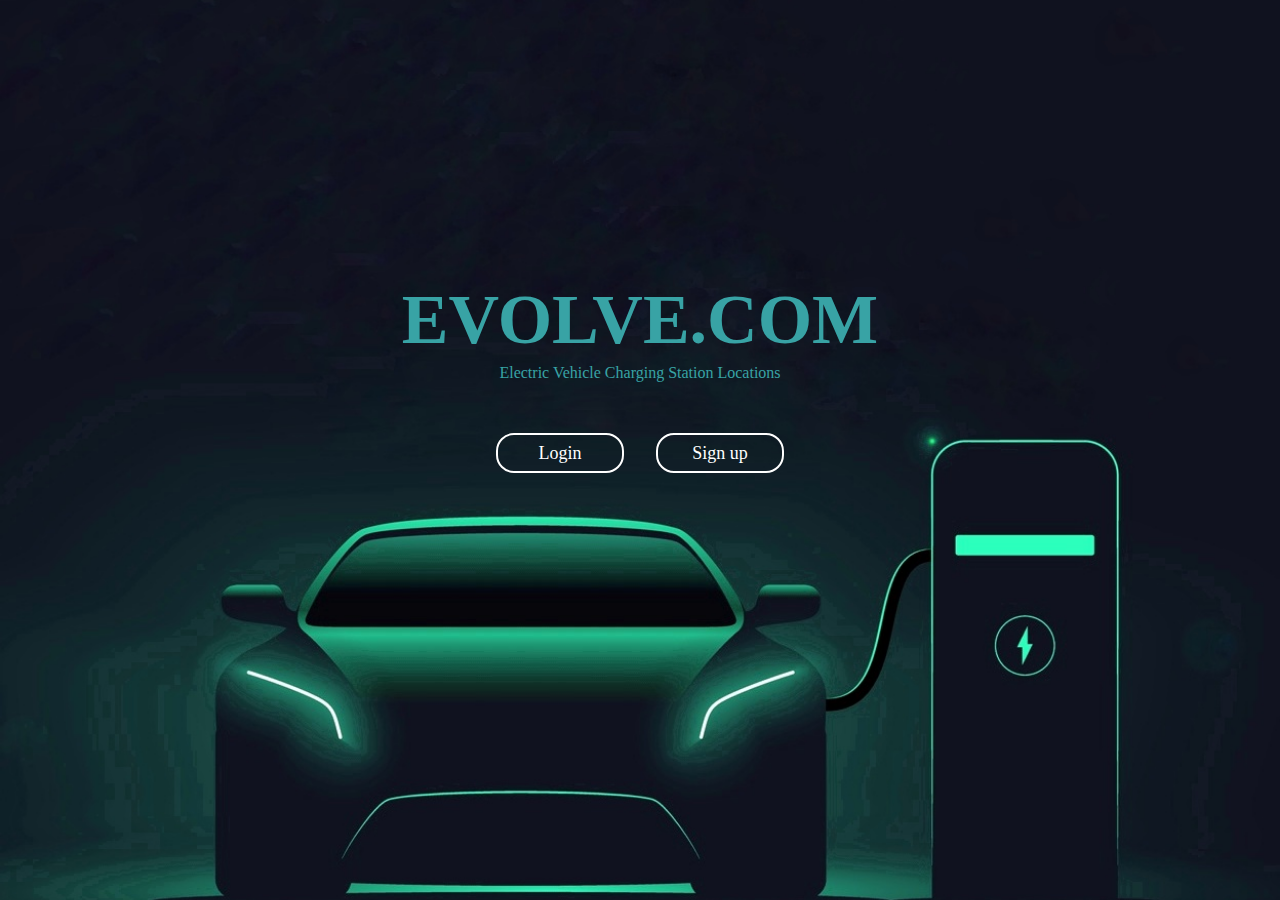
<file: index.html>
<!DOCTYPE html>
<html lang="en">

<head>
    <meta charset="UTF-8">
    <meta name="viewport" content="width=device-width, initial-scale=1.0">
    <title>Document</title>
    <link rel="stylesheet" href="main.css">
</head>

<body>
    <div class="banner">
        <div class="content">
            <h1>EVOLVE.COM</h1>
            <p>Electric Vehicle Charging Station Locations</p><br>
            <BR>

        </div>
        <div class="btn">
            <button type="button"><a href="login.html">Login</a></button>&nbsp&nbsp&nbsp
            <button type="button"><a href="reg3.html">Sign up</a></button>

        </div>

</body>

</html>
</file>
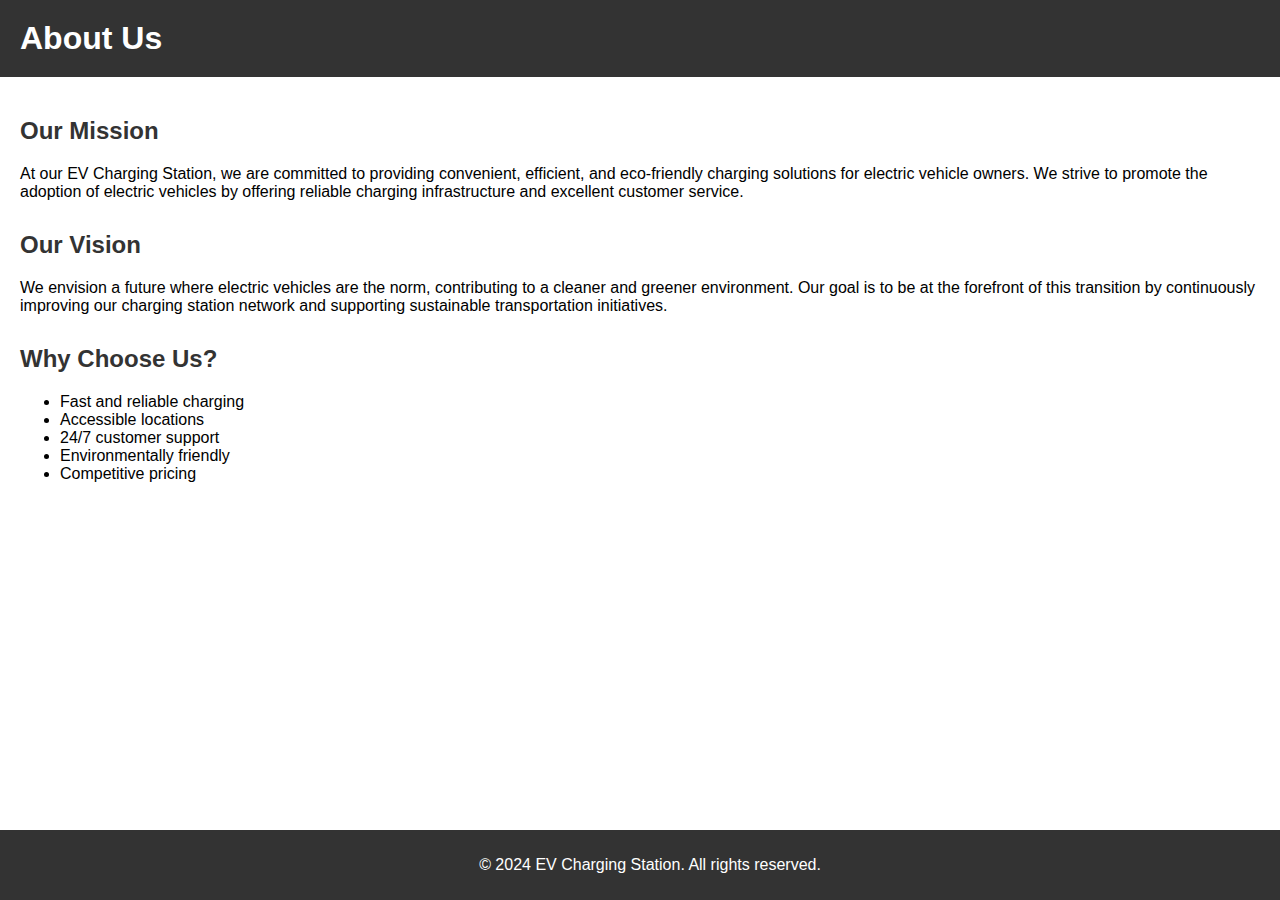
<file: aboutus.html>
<!DOCTYPE html>
<html lang="en">
<head>
    <meta charset="UTF-8">
    <meta name="viewport" content="width=device-width, initial-scale=1.0">
    <title>About Us | EV Charging Station</title>
    <link rel="stylesheet" href="aboutus.css">
</head>
<body>
    <header>
        <h1>About Us</h1>
        
    </header>
    
    <main>
        <section>
            <h2>Our Mission</h2>
            <p>At our EV Charging Station, we are committed to providing convenient, efficient, and eco-friendly charging solutions for electric vehicle owners. We strive to promote the adoption of electric vehicles by offering reliable charging infrastructure and excellent customer service.</p>
        </section>
        
        <section>
            <h2>Our Vision</h2>
            <p>We envision a future where electric vehicles are the norm, contributing to a cleaner and greener environment. Our goal is to be at the forefront of this transition by continuously improving our charging station network and supporting sustainable transportation initiatives.</p>
        </section>
        
        <section>
            <h2>Why Choose Us?</h2>
            <ul>
                <li>Fast and reliable charging</li>
                <li>Accessible locations</li>
                <li>24/7 customer support</li>
                <li>Environmentally friendly</li>
                <li>Competitive pricing</li>
            </ul>
        </section>
    </main>
    
    <footer>
        <p>&copy; 2024 EV Charging Station. All rights reserved.</p>
    </footer>
</body>
</html>
</file>
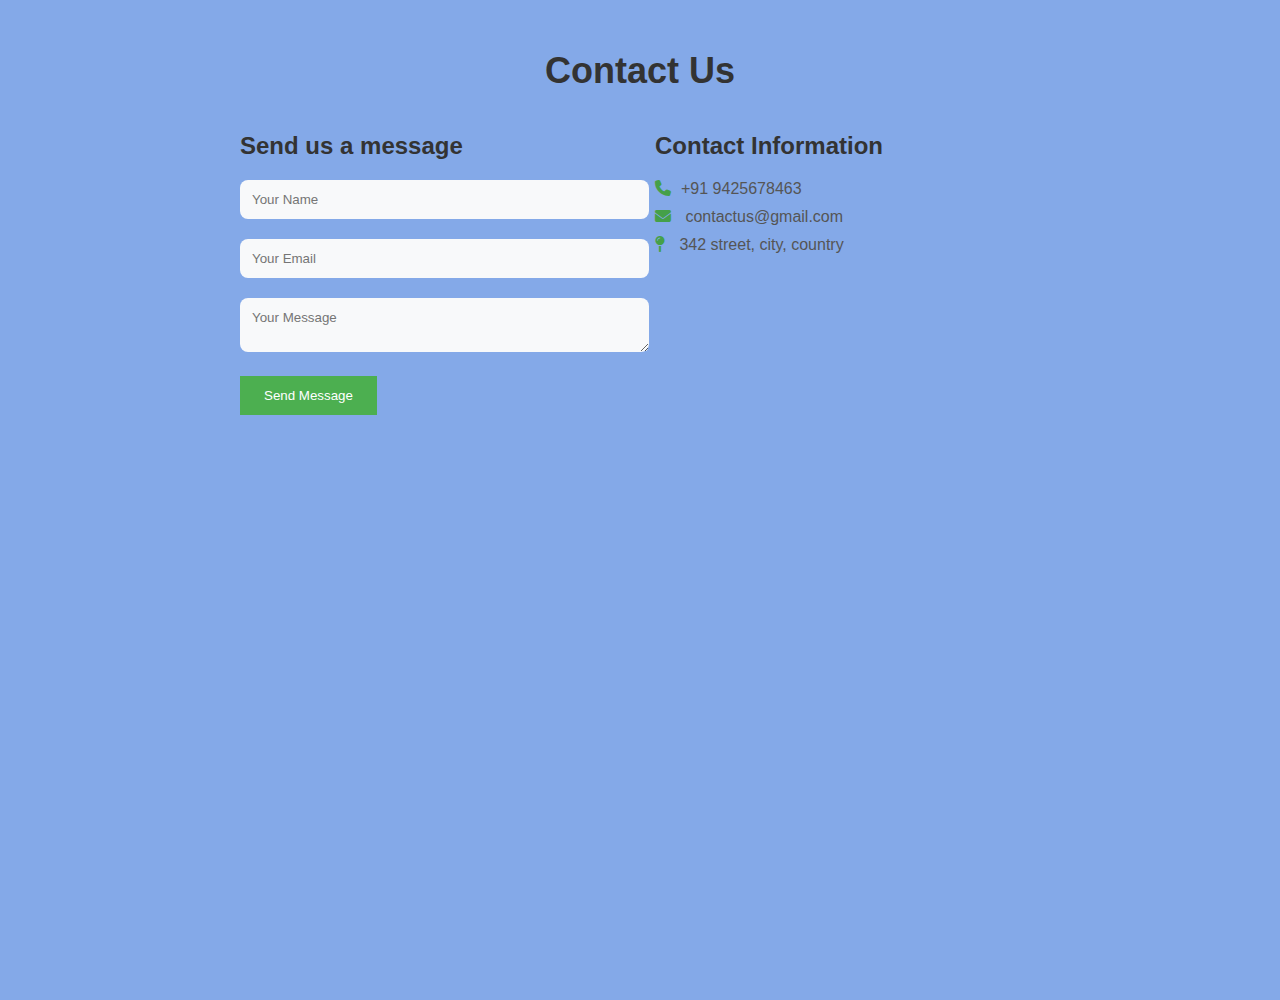
<file: contactus.html>
<!DOCTYPE html>
<html lang="en">

<head>
    <meta charset="UTF-8">
    <meta name="viewport" content="width=device-width, initial-scale=1.0">
    <title>Contact us</title>
    <link rel="stylesheet" href="//cdnjs.cloudflare.com/ajax/libs/font-awesome/6.5.1/css/all.min.css">
    <link rel="stylesheet" href="style1.css">
</head>

<body>
    <section class="contact">
        <div class="container">
            <h2>Contact Us</h2>
            <div class="contact-wrapper">
                <div class="contact-form">
                    <h3>Send us a message</h3>
                    <form action="contact_us.php" method="post">
                        <div class="form-group">
                            <input type="text" name="name" placeholder="Your Name" required>
                        </div>
                        <div class="form-group">
                            <input type="email" name="email" placeholder="Your Email" required>
                        </div>
                        <div class="form-group">
                            <textarea name="message" placeholder="Your Message" required></textarea>
                        </div>
                        <button type="submit">Send Message</button>
                    </form>
                </div>
                <div class="contact-info">
                    <h3>Contact Information</h3>
                    <p><i class="fa-solid fa-phone"></i>+91 9425678463 </p>
                    <p><i class="fa-solid fa-envelope"></i> contactus@gmail.com</p>
                    <p><i class="fa-solid fa-map-pin"></i> 342 street, city, country</p>
                </div>
            </div>
        </div>
    </section>
</body>

</html>
</file>
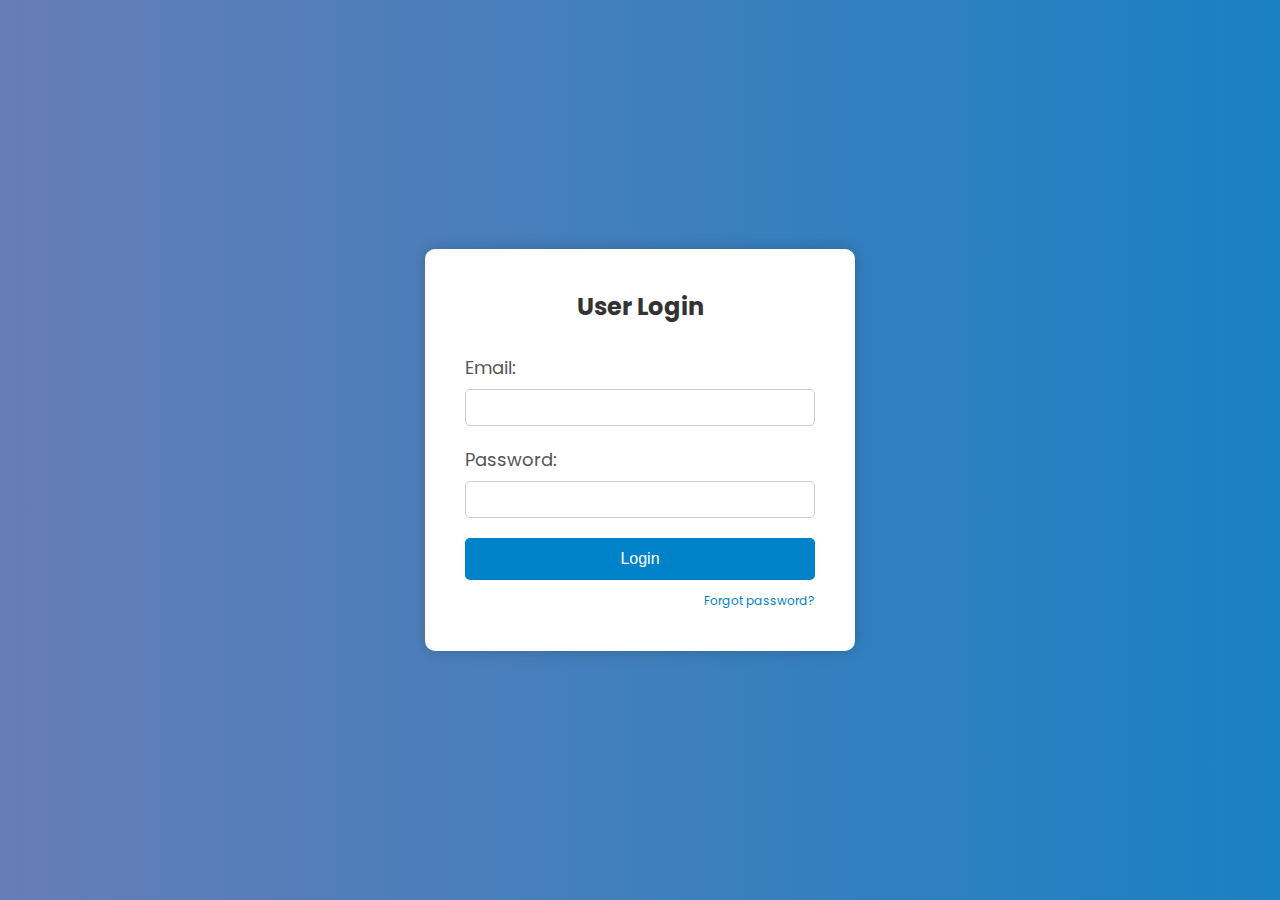
<file: login.html>
<!DOCTYPE html>
<html lang="en">

<head>
    <meta charset="UTF-8">
    <meta name="viewport" content="width=device-width, initial-scale=1.0">
    <title>User Login</title>
    <link rel="stylesheet" href="new.css">
    <style>
        /* Body styles */
        
        body {
            margin: 0;
            padding: 0;
            font-family: 'Poppins', sans-serif;
            background: linear-gradient(to right, #667db6, #0082c8, #0082c8, #667db6);
            background-size: 400% 400%;
            animation: gradient 15s ease infinite;
            display: flex;
            justify-content: center;
            align-items: center;
            height: 100vh;
        }
        
        @keyframes gradient {
            0% {
                background-position: 0% 50%;
            }
            50% {
                background-position: 100% 50%;
            }
            100% {
                background-position: 0% 50%;
            }
        }
        /* Form styles */
        
        form {
            width: 350px;
            padding: 40px;
            background-color: #fff;
            border-radius: 10px;
            box-shadow: 0px 0px 15px rgba(0, 0, 0, 0.2);
        }
        
        h2 {
            text-align: center;
            margin-bottom: 30px;
            color: #333;
        }
        
        label {
            display: block;
            font-size: 18px;
            margin-bottom: 8px;
            color: #555;
        }
        
        input[type=email],
        input[type=password] {
            width: 100%;
            padding: 10px;
            margin-bottom: 20px;
            border: 1px solid #ccc;
            border-radius: 5px;
            box-sizing: border-box;
        }
        
        input[type=submit] {
            background-color: #0082c8;
            color: #fff;
            padding: 12px 20px;
            border: none;
            border-radius: 5px;
            cursor: pointer;
            width: 100%;
            font-size: 16px;
            transition: background-color 0.1s ease;
        }
        
        input[type=submit]:hover {
            background-color: #7aa874;
        }
        
        .forgot-password {
            text-align: right;
            margin-top: 10px;
            font-size: 14px;
            color: #888;
        }
        
        .forgot-password a {
            color: #0082c8;
            text-decoration: none;
        }
        /* Add your other CSS styles from new.css here */
        /* Note: Make sure to integrate these styles with the existing styles */
    </style>
</head>

<body>
    <form action="lprocess.php" method="post">
        <h2>User Login</h2>
        <label for="email">Email:</label>
        <input type="email" id="email" name="email" required>
        <label for="password">Password:</label>
        <input type="password" id="password" name="password" required>
        <input type="submit" value="Login">
        <div class="forgot-password">
            <a href="#">Forgot password?</a>
        </div>
    </form>
</body>

</html>
</file>
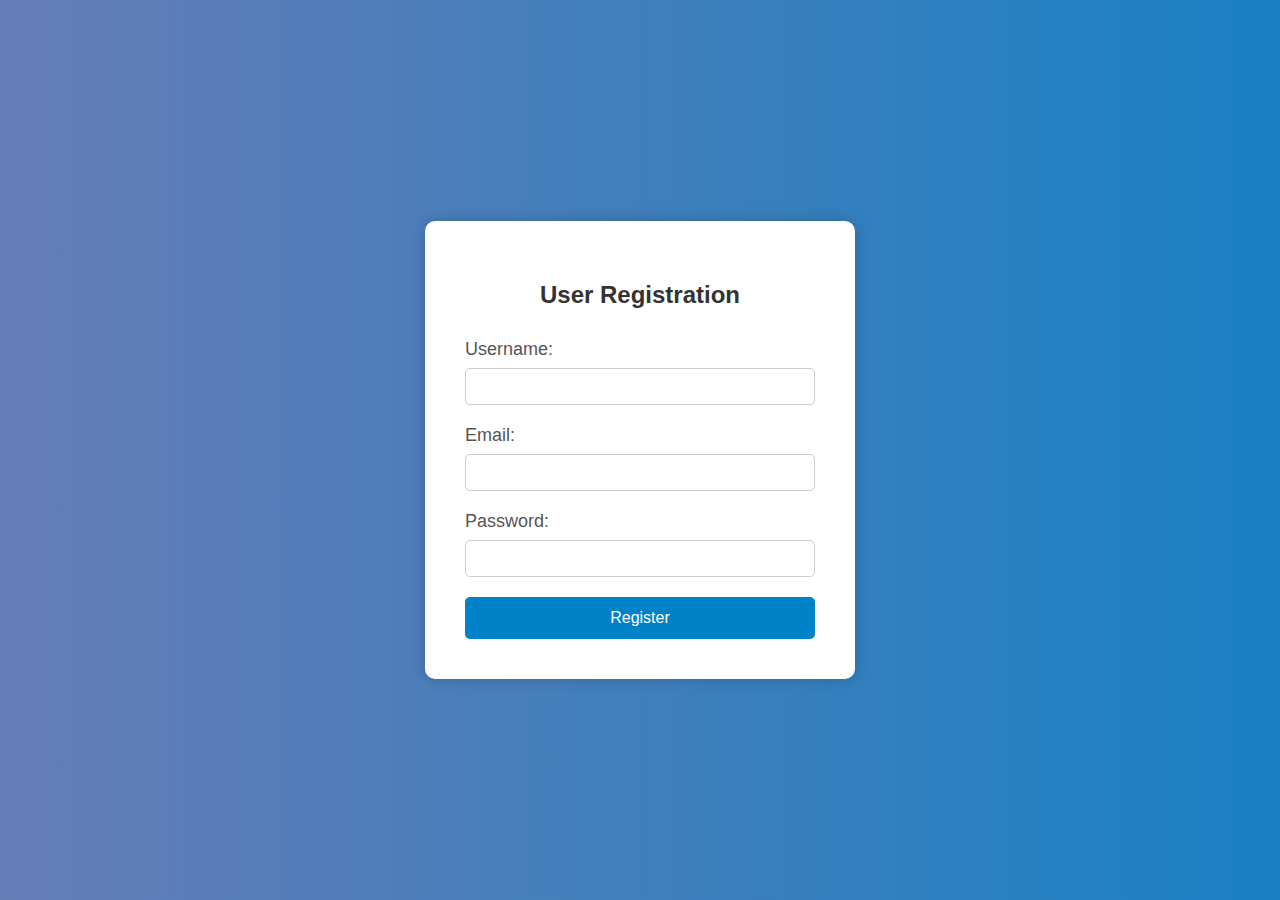
<file: reg3.html>
<!DOCTYPE html>
<html lang="en">

<head>
    <meta charset="UTF-8">
    <meta name="viewport" content="width=device-width, initial-scale=1.0">
    <title>User Registration</title>
    <style>
        /* Body styles */
        
        body {
            margin: 0;
            padding: 0;
            font-family: 'Poppins', sans-serif;
            background: linear-gradient(to right, #667db6, #0082c8, #0082c8, #667db6);
            background-size: 400% 400%;
            animation: gradient 15s ease infinite;
            display: flex;
            justify-content: center;
            align-items: center;
            height: 100vh;
        }
        
        @keyframes gradient {
            0% {
                background-position: 0% 50%;
            }
            50% {
                background-position: 100% 50%;
            }
            100% {
                background-position: 0% 50%;
            }
        }
        /* Form styles */
        
        form {
            width: 350px;
            padding: 40px;
            background-color: #fff;
            border-radius: 10px;
            box-shadow: 0px 0px 15px rgba(0, 0, 0, 0.2);
        }
        
        h2 {
            text-align: center;
            margin-bottom: 30px;
            color: #333;
        }
        
        label {
            display: block;
            font-size: 18px;
            margin-bottom: 8px;
            color: #555;
        }
        
        input[type=text],
        input[type=email],
        input[type=password] {
            width: 100%;
            padding: 10px;
            margin-bottom: 20px;
            border: 1px solid #ccc;
            border-radius: 5px;
            box-sizing: border-box;
        }
        
        input[type=submit] {
            background-color: #0082c8;
            color: #fff;
            padding: 12px 20px;
            border: none;
            border-radius: 5px;
            cursor: pointer;
            width: 100%;
            font-size: 16px;
            transition: background-color 0.3s ease;
        }
        
        input[type=submit]:hover {
            background-color: #0056a8;
        }
        /* Add your other CSS styles here */
    </style>
    <script>
        // JavaScript validation to prevent numbers in username field
        function validateUsername() {
            var usernameInput = document.getElementById("username");
            var username = usernameInput.value.trim();

            // Check if username contains any numbers
            if (/\d/.test(username)) {
                alert("Error: Username should not contain numbers.");
                usernameInput.focus();
                return false;
            }
            return true;
        }

        // Form submission validation
        function validateForm() {
            return validateUsername();
        }
    </script>
</head>

<body>
    <form action="rprocess.php" method="post" onsubmit="return validateForm()">
        <h2>User Registration</h2>
        <label for="username">Username:</label>
        <input type="text" id="username" name="username" required>
        <label for="email">Email:</label>
        <input type="email" id="email" name="email" required>
        <label for="password">Password:</label>
        <input type="password" id="password" name="password" required>
        <input type="submit" value="Register">
    </form>
</body>

</html>
</file>
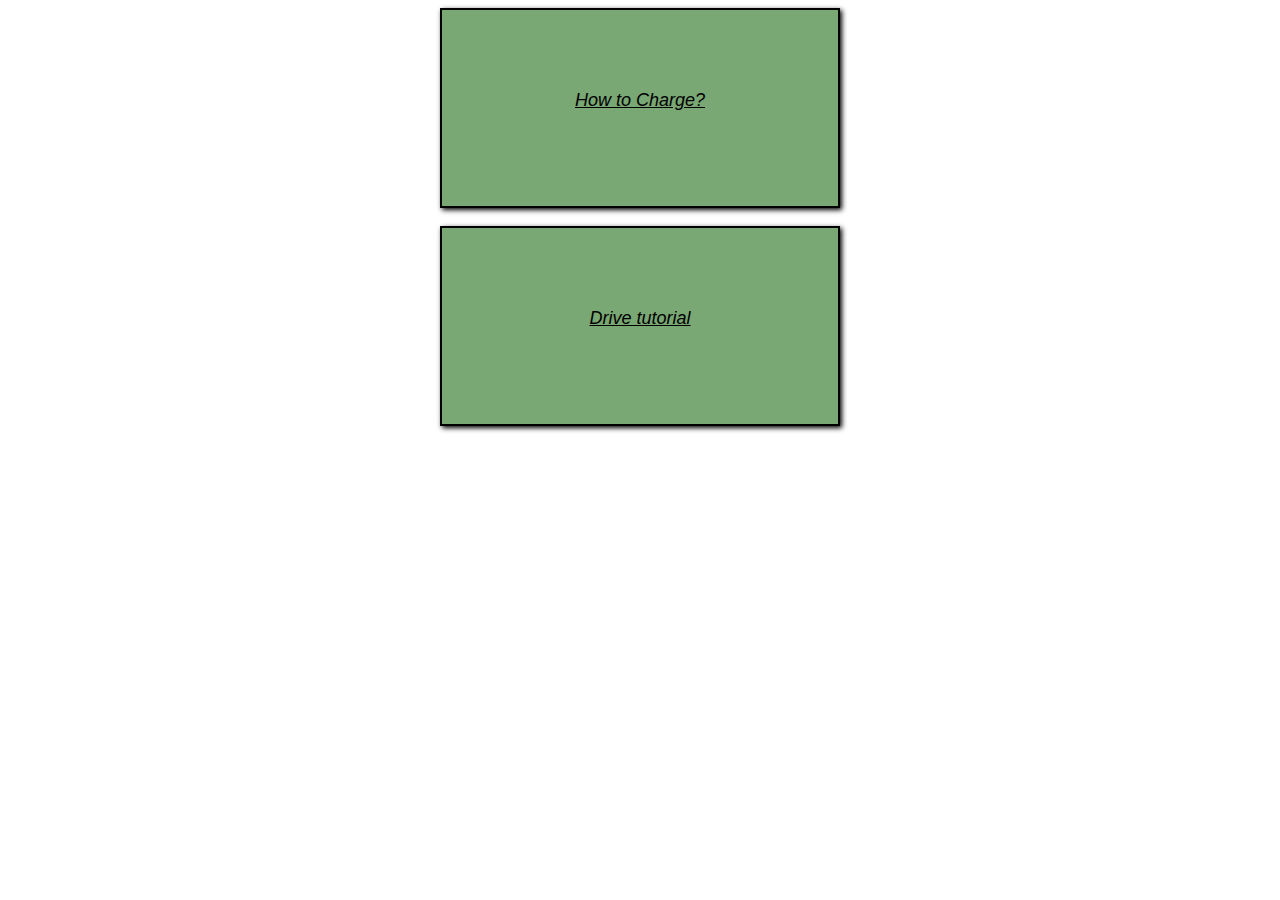
<file: Resource.html>
<!DOCTYPE html>
<html lang="en">
<head>
    <meta charset="UTF-8">
    <meta name="viewport" content="width=device-width, initial-scale=1.0">
    <title>Resource</title>
    <link rel="stylesheet" href="res.css">
</head>
<body>
    <div id="1"><a href="chargevid.mp4">How to Charge?</a></div>
    <br>
    <div id="2"><a href="drive.mp4">Drive tutorial</a></div>
 
</body>
</html>
</file>
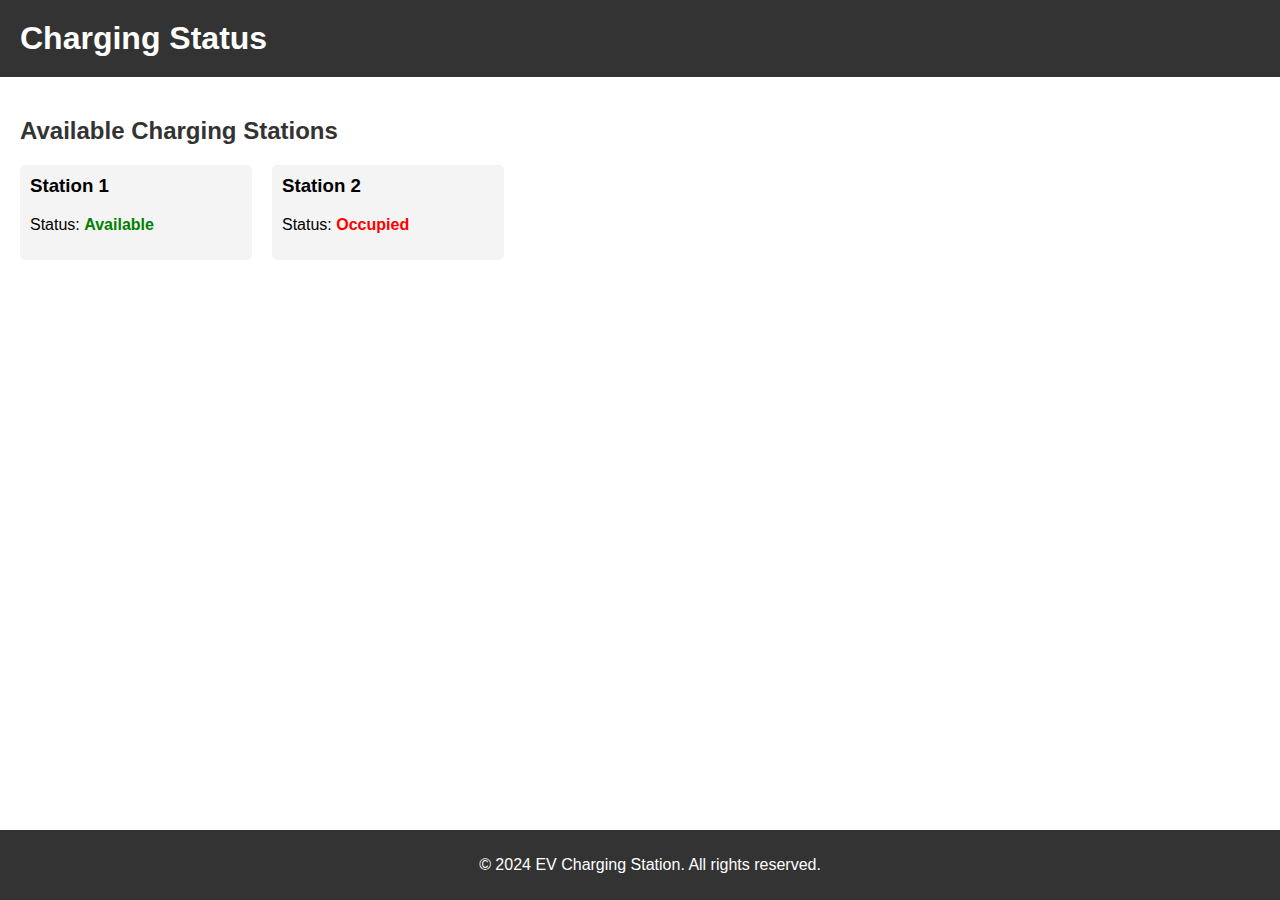
<file: status.html>
<!DOCTYPE html>
<html lang="en">
<head>
    <meta charset="UTF-8">
    <meta name="viewport" content="width=device-width, initial-scale=1.0">
    <title>Charging Status | EV Charging Station</title>
    <link rel="stylesheet" href="status.css">
</head>
<body>
    <header>
        <h1>Charging Status</h1>
        
    </header>
    
    <main>
        <section>
            <h2>Available Charging Stations</h2>
            <div class="charging-stations">
                <div class="station">
                    <h3>Station 1</h3>
                    <p>Status: <span class="status available">Available</span></p>
                </div>
                <div class="station">
                    <h3>Station 2</h3>
                    <p>Status: <span class="status occupied">Occupied</span></p>
                </div>
                <!-- Add more stations as needed -->
            </div>
        </section>
    </main>
    
    <footer>
        <p>&copy; 2024 EV Charging Station. All rights reserved.</p>
    </footer>
</body>
</html>
</file>
<file: main.css>
*{
    margin: 0;
    padding: 0;

}
.banner{

    height: 100vh;
    width: 100%;
    background-size: cover;
    background-position: center;
    background-image: url(bgcar.jpeg);
}
.content{
    color:#38A3A5;
    text-align: center;
    padding-top: 280px;
    font-family: Georgia;
}
h1{
    font-size: 70px;
}
p{
    margin-top: 4px;
}
.btn{
    display: flex;
    justify-content: center;
    padding-top: 15px;
    
    
}
a{
    color: white;
    font-size: 18px;
    text-decoration: none;
    font-family: Verdana;
}
button{
    font-family:Verdana ;
    font-size: 18px;
    border-radius: 18px;
    height: 40px;
    width: 10%;
    background-color: rgba(0,0,0,0);
    color: white;
    border-style: solid;
    border-color:#fff;
    margin-inline: 10px;
    cursor:pointer;
    
}
.btn:hover{
    color: blue;

}
button:hover{
    background-color: rgba(41, 143, 239, 0.819);
    color: black;
}
</file>
<file: aboutus.css>
body {
    font-family: Arial, sans-serif;
    margin: 0;
    padding: 0;
}

header {
    background-color: #333;
    color: #fff;
    padding: 20px;
}

header h1 {
    margin: 0;
}

nav ul {
    list-style-type: none;
    padding: 0;
}

nav ul li {
    display: inline;
    margin-right: 20px;
}

nav ul li a {
    color: #fff;
    text-decoration: none;
}

main {
    padding: 20px;
}

section {
    margin-bottom: 30px;
}

section h2 {
    color: #333;
}

footer {
    background-color: #333;
    color: #fff;
    text-align: center;
    padding: 10px;
    position: fixed;
    bottom: 0;
    width: 100%;
}
</file>
<file: style1.css>
*{
    margin: 0px;
    padding: 0px;
    font-family: sans-serif;

}
.contact{
    min-height: 100vh;
    background-color: #84a9e8;
    padding: 50px;
    text-align: center;
}
.container{
    max-width: 800px;
    margin: 0 auto;

}
.container h2{
    font-size: 36px;
    margin-bottom: 40px;
    color: #333;
    
}
.contact-wrapper{
    display: grid;
    grid-template-columns: repeat(2, 1fr);
    grid-gap: 30px;
}
.contact-form{
    text-align: left;

}
.contact-form h3{
    font-size: 24px;
    margin-bottom: 20px;
    color: #333;

}
.form-group{
    margin-bottom: 20px;
}
input, textarea{
    width: 100%;
    padding: 12px;
    border-radius: 8px;
    border: none;
    background-color: #f8f9fa;
    color: #333;

}
input:focus,
textarea:focus{
    outline: none;
    box-shadow: 0 0 8px #bbb;
}
button{
    display: inline-block;
    padding: 12px 24px;
    background-color: #4caf50;
    color: #fff;
    border: none;
    cursor: pointer;
}
button:hover{
    background-color: #45a049;

}
.contact-info{
    text-align: left;

}
.contact-info h3{
    font-size: 24px;
    margin-bottom: 20px;
    color: #333;

}
.contact-info p{
    margin-bottom: 10px;
    color: #555;
}
.contact-info i{
    color: #45a049;
    margin-right: 10px;

}
</file>
<file: new.css>
@import url('https://fonts.googleapis.com/css2?family=Poppins:wght@400;600&display=swap');
*,
html,
body {
    margin: 0;
    padding: 0;
}

body {
    font-family: 'Poppins', sans-serif;
    height: 100vh;
    display: flex;
    justify-content: center;
    align-items: center;
    background: linear-gradient(to bottom right, #000000, #22577A, #fbe9ff);
}

.container {
    width: 50vw;
    height: 60vh;
    display: grid;
    grid-template-columns: 100%;
    grid-template-areas: "login";
    box-shadow: 0 0 17px 10px rgb(blue, green, blue);
    border-radius: 20px;
    background: rgb(253, 255, 248);
    overflow: hidden;
}

.design {
    grid-area: design;
    display: none;
    position: relative;
}

.rotate-45 {
    transform: rotate(-45deg);
}

.design .pill-1 {
    bottom: 0;
    left: -40px;
    position: absolute;
    width: 80px;
    height: 200px;
    background: linear-gradient(#22577A, #22577A, #22577A);
    border-radius: 40px;
}

.design .pill-2 {
    top: -100px;
    left: -80px;
    position: absolute;
    height: 450px;
    width: 220px;
    background: linear-gradient(#22577A, #22577A, #22577A);
    border-radius: 200px;
    border: 30px solid #e2c5e2;
}

.design .pill-3 {
    top: -100px;
    left: 160px;
    position: absolute;
    height: 200px;
    width: 100px;
    background: linear-gradient(#22577A, #22577A, #22577A);
    border-radius: 70px;
}

.design .pill-4 {
    bottom: -180px;
    left: 220px;
    position: absolute;
    height: 300px;
    width: 120px;
    background: linear-gradient(#22577A, #22577A);
    border-radius: 70px;
}

.login {
    grid-area: login;
    display: flex;
    flex-direction: column;
    align-items: center;
    justify-content: center;
    position: relative;
    background: white;
}

.login h3.title {
    margin: 15px 0;
}

.text-input {
    background: #e6e6e6;
    height: 40px;
    display: flex;
    width: 60%;
    align-items: center;
    border-radius: 10px;
    padding: 0 15px;
    margin: 5px 0;
}

.text-input input {
    background: none;
    border: none;
    outline: none;
    width: 100%;
    height: 100%;
    margin-left: 10px;
}

.text-input i {
    color: #686868;
}

::placeholder {
    color: #9a9a9a;
}

.login-btn {
    width: 68%;
    padding: 10px;
    color: white;
    background: linear-gradient(to right, #22577A, #22577A, #22577A);
    border: none;
    border-radius: 20px;
    cursor: pointer;
    margin-top: 10px;
}

a {
    font-size: 12px;
    color: #9a9a9a;
    cursor: pointer;
    user-select: none;
    text-decoration: none;
}

a.forgot {
    margin-top: 15px;
}

.create {
    display: flex;
    align-items: center;
    position: absolute;
    bottom: 30px;
}

.create i {
    color: #9a9a9a;
    margin-left: 10px;
}


/*@media (min-width: 99px) {
    .container {
        grid-template-columns: 50% 50%;
        grid-template-areas: "design login";
    }

    .design {
        display: block;
    }
}*\
</file>
<file: res.css>
*{
    box-sizing: border-box;
    
    color: black;
}

div{
    width: 400px;
    height: 200px;
    margin: 0 auto;
    border: 2px solid black;
    background-color: #7aa874;
    font-family: Arial, Helvetica, sans-serif;
    font-style: italic;
    font-size: large;
    text-align: center;
    padding: 80px;
    box-shadow: 2px 2px 5px black;
   
    
    
    
}
div:hover{
    transition: 0.5s ease-in; 
    background-color: cornflowerblue;
    border-radius: 50px;
    box-shadow: 2px 2px 10px black;
}
</file>
<file: status.css>
body {
    font-family: Arial, sans-serif;
    margin: 0;
    padding: 0;
}

header {
    background-color: #333;
    color: #fff;
    padding: 20px;
}

header h1 {
    margin: 0;
}

nav ul {
    list-style-type: none;
    padding: 0;
}

nav ul li {
    display: inline;
    margin-right: 20px;
}

nav ul li a {
    color: #fff;
    text-decoration: none;
}

main {
    padding: 20px;
}

section {
    margin-bottom: 30px;
}

section h2 {
    color: #333;
}

.charging-stations {
    display: grid;
    grid-template-columns: repeat(auto-fill, minmax(200px, 1fr));
    grid-gap: 20px;
}

.station {
    background-color: #f4f4f4;
    padding: 10px;
    border-radius: 5px;
}

.station h3 {
    margin-top: 0;
}

.status {
    font-weight: bold;
}

.available {
    color: green;
}

.occupied {
    color: red;
}

footer {
    background-color: #333;
    color: #fff;
    text-align: center;
    padding: 10px;
    position: fixed;
    bottom: 0;
    width: 100%;
}
</file>
